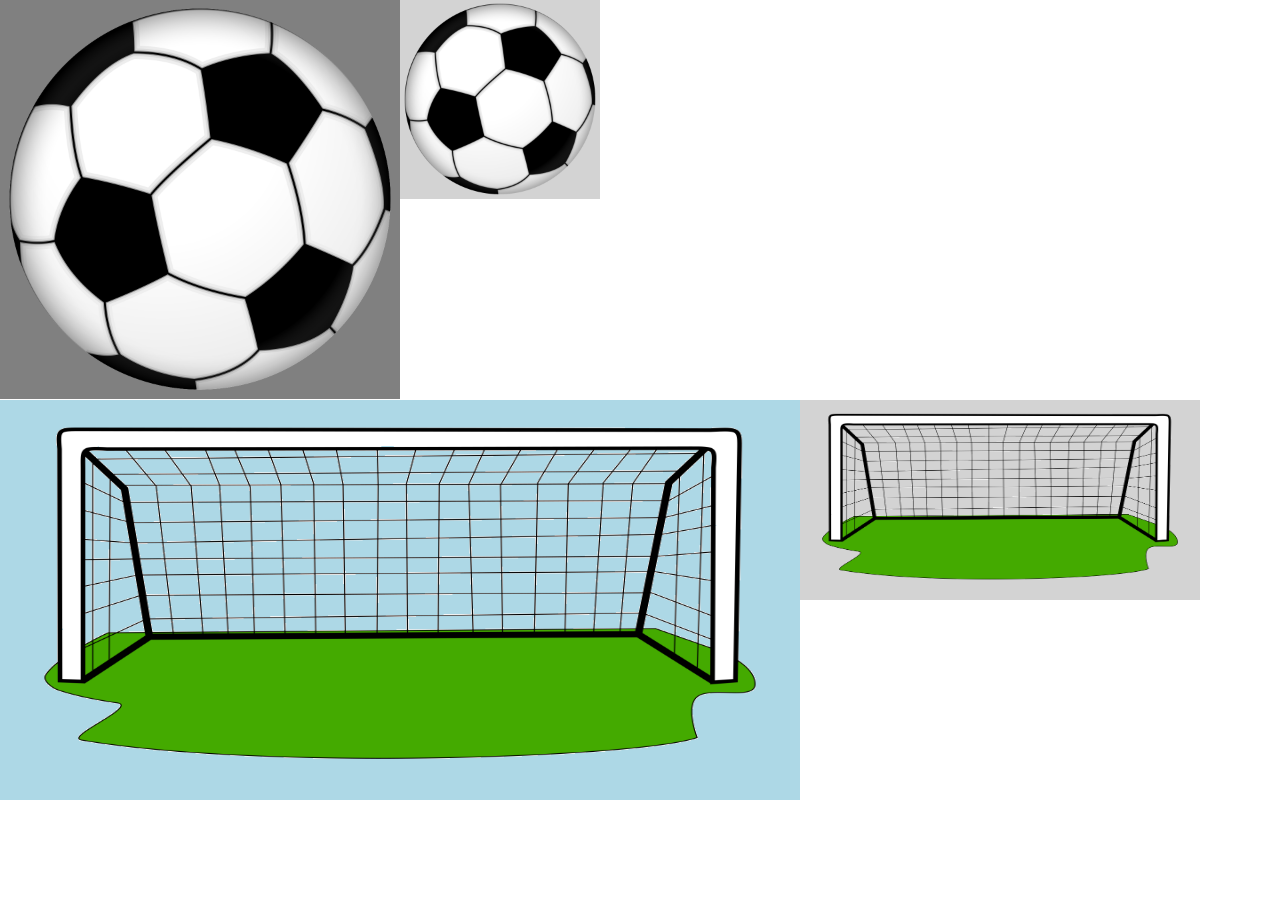
<file: 00_static/index.html>
<!DOCTYPE html>
<html lang="en">
<head>
 <title>Ejemplo CSS</title>
 <meta charset="utf-8">
 <link rel="stylesheet" href="css.css">
</head>
<body>

<div class="pelotaPeque">
</div>
<div class="pelotaGrande">
</div>
<div class="portePeque">
</div>
<div class="porteGrande">
</div>

    
</body>
</html>
</file>
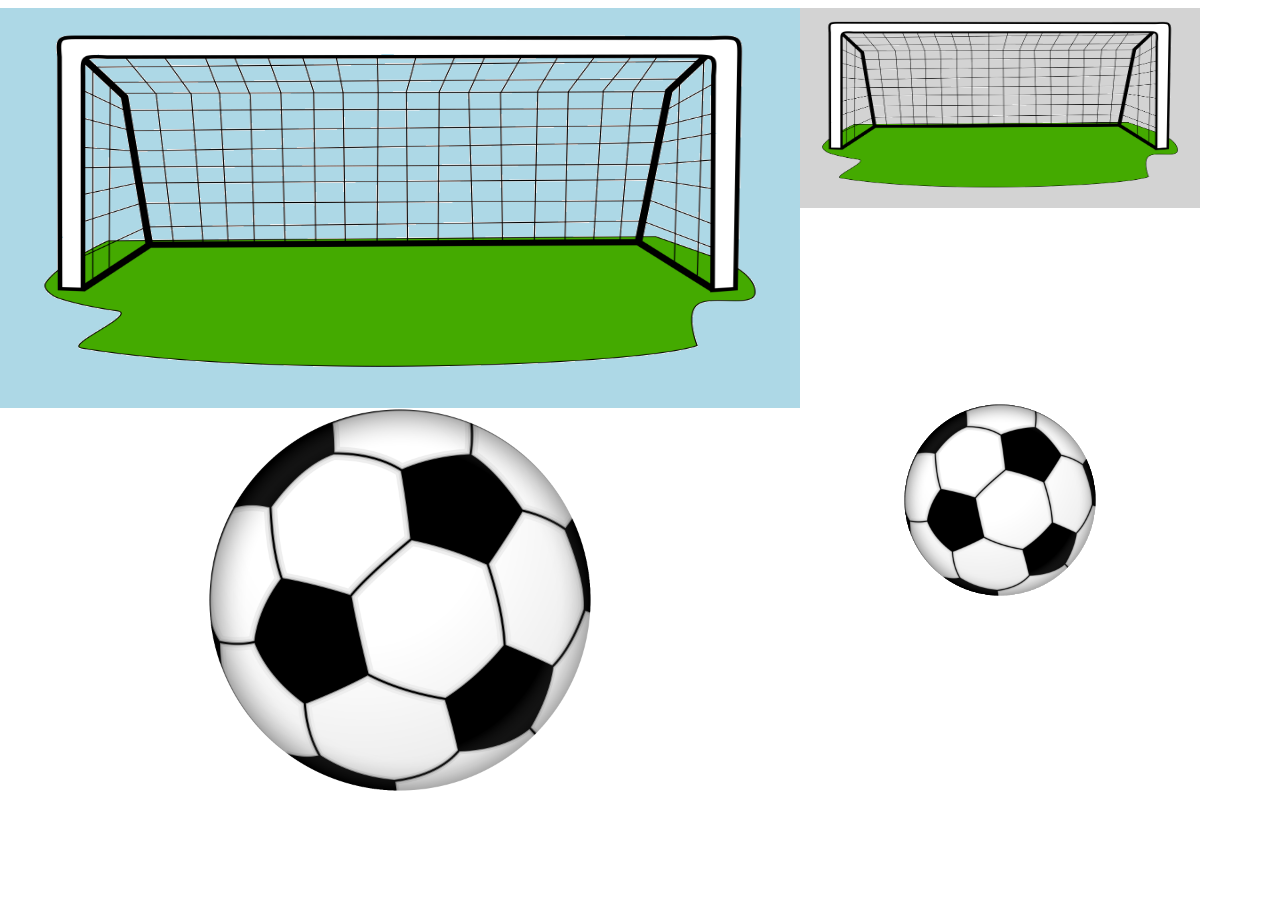
<file: 30_fixed/index.html>
<!DOCTYPE html>
<html lang="en">
<head>
 <title>Ejemplo CSS</title>
 <meta charset="utf-8">
 <link rel="stylesheet" href="css.css">
</head>
<body>

<div class="pelotasFixed">        
    <div class="pelotaPeque">
    </div>
    <div class="pelotaPeque">
    </div>
    <div class="pelotaPeque">
    </div>
    <div class="pelotaPeque">
    </div>
    <div class="pelotaPeque">
    </div>
</div>
<div class="pelotaGrande">
</div>
<div class="portePeque">
</div>
<div class="porteGrande">
</div>

    
</body>
</html>
</file>
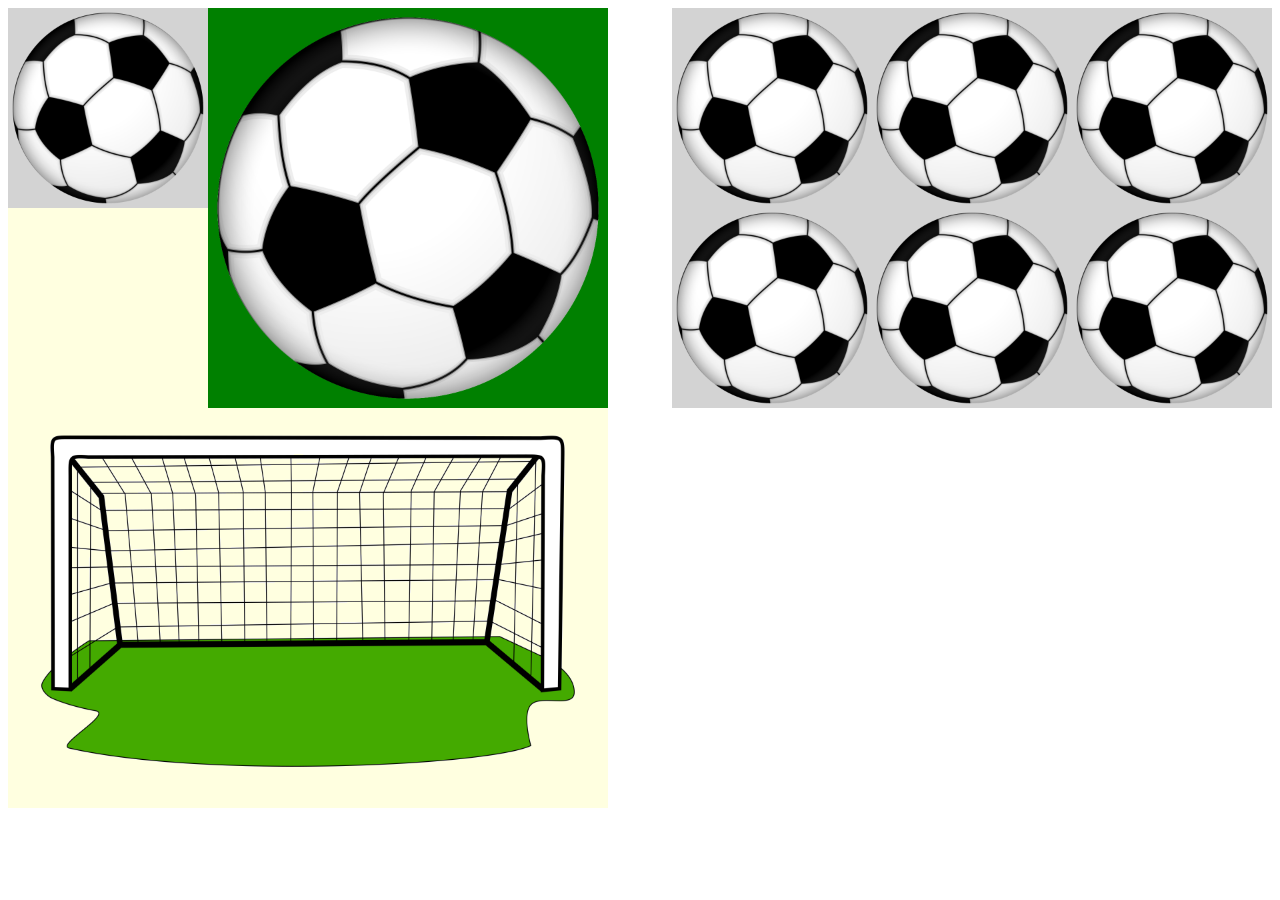
<file: 40_float/index.html>
<!DOCTYPE html>
<html lang="en">
<head>
 <title>Ejemplo CSS</title>
 <meta charset="utf-8">
 <link rel="stylesheet" href="css.css">
</head>
<body>
    <div class="marcoPelotas">
        <div class="pelotaGrande">
        </div>
        <div class="pelotaPeque">
        </div>
        </div>
        <div class="pelotaPeque">
        </div>
        </div>
        <div class="pelotaPeque">
        </div></div>
        <div class="pelotaPeque">
        </div>
        </div>
    </div>
    <div class="pelotaPeque">
    </div>
        <div class="pelotaPeque">
        </div>
      </div>
      <div class="pelotaPeque">
      </div>
    </div>
    <div class="porteGrande">
    </div>
</body>
</html>
</file>
<file: 00_static/css.css>
.pelotaPeque{
    background:lightgray;
    background-image: url(ball.png);
    background-size: 200px 200px;
    width: 200px;
    height: 200px;
    position:absolute;
    top:-1px;
    left: 400px;
    }
    
    .pelotaGrande{
    background:gray;
    background-image: url(ball.png);
    background-size: 400px 400px;
    width: 400px;
    height: 400px;
    position:absolute;
    top:-1px;
    left:0px;
    }
    
    .portePeque{
    background:lightgray;
    background-image: url(goal.png);
    background-size: 400px 200px;
    width: 400px;
    height: 200px;
    position:absolute;
    top:400px;
    left: 800px;
    }
    
    .porteGrande{
    background:lightblue;
    background-image: url(goal.png);
    background-size: 800px 400px;
    width: 800px;
    height: 400px;
    position:absolute;
    left:0px;
    top:400px;
    }
</file>
<file: 30_fixed/css.css>
.pelotaPeque{
    background-image: url(ball.png);
    background-size: 200px 200px;
    width: 200px;
    height: 200px;
    position:absolute;
    top: 400px;
    left: 900px;
}

.pelotaGrande{
    background-image: url(ball.png);
    background-size: 400px 400px;
    width: 400px;
    height: 400px;
    position:absolute;
    top: 400px;
    left:200px;
}

.portePeque{
    background:lightgray;
    background-image: url(goal.png);
    background-size: 400px 200px;
    width: 400px;
    height: 200px;
    position:fixed;
    left: 800px;
}

.porteGrande{
    background:lightblue;
    background-image: url(goal.png);
    background-size: 800px 400px;
    width: 800px;
    height: 400px;
    position:fixed;
    left:0px;
}
</file>
<file: 40_float/css.css>
.marcoPelotas{
    background:lightyellow;
    width: 600px;
    float:left
}

.pelotaPeque{
    background:lightgray;
    background-image: url(ball.png);
    background-size: 200px 200px;
    width: 200px;
    height: 200px;
    float:right;
}

.pelotaPeque2{
    background:blue;
    background-image: url(ball.png);
    background-size: 200px 200px;
    width: 200px;
    height: 200px;
    float:right;
}

.pelotaPeque3{
    background:lightblue;
    background-image: url(ball.png);
    background-size: 200px 200px;
    width: 200px;
    height: 200px;
    float:right;
    
}
.pelotaPeque4{
    background:lightblue;
    background-image: url(ball.png);
    background-size: 200px 200px;
    width: 200px;
    height: 200px;
    float:right;
    
}
.pelotaPeque5{
    background:lightblue;
    background-image: url(ball.png);
    background-size: 200px 200px;
    width: 200px;
    height: 200px;
    float:right;
   
}
.pelotaPeque6{
    background:lightblue;
    background-image: url(ball.png);
    background-size: 200px 200px;
    width: 200px;
    height: 200px;
    float:right;
    
}
.pelotaPeque7{
    background:lightblue;
    background-image: url(ball.png);
    background-size: 200px 200px;
    width: 200px;
    height: 200px;
    float:right;
    
}

.pelotaPeque8{
    background:lightblue;
    background-image: url(ball.png);
    background-size: 200px 200px;
    width: 200px;
    height: 200px;
    float:right;
    
}
.pelotaGrande{
    background-color:green;
    background-image: url(ball.png);
    width: 400px;
    height: 400px;
    background-size: 400px 400px;
    float:right;
}

.porteGrande{
    background:lightyellow;
    background-image: url(goal.png);
    background-size: 600px 400px;
    width: 600px;
    height: 400px;
    float:left;
}
</file>
